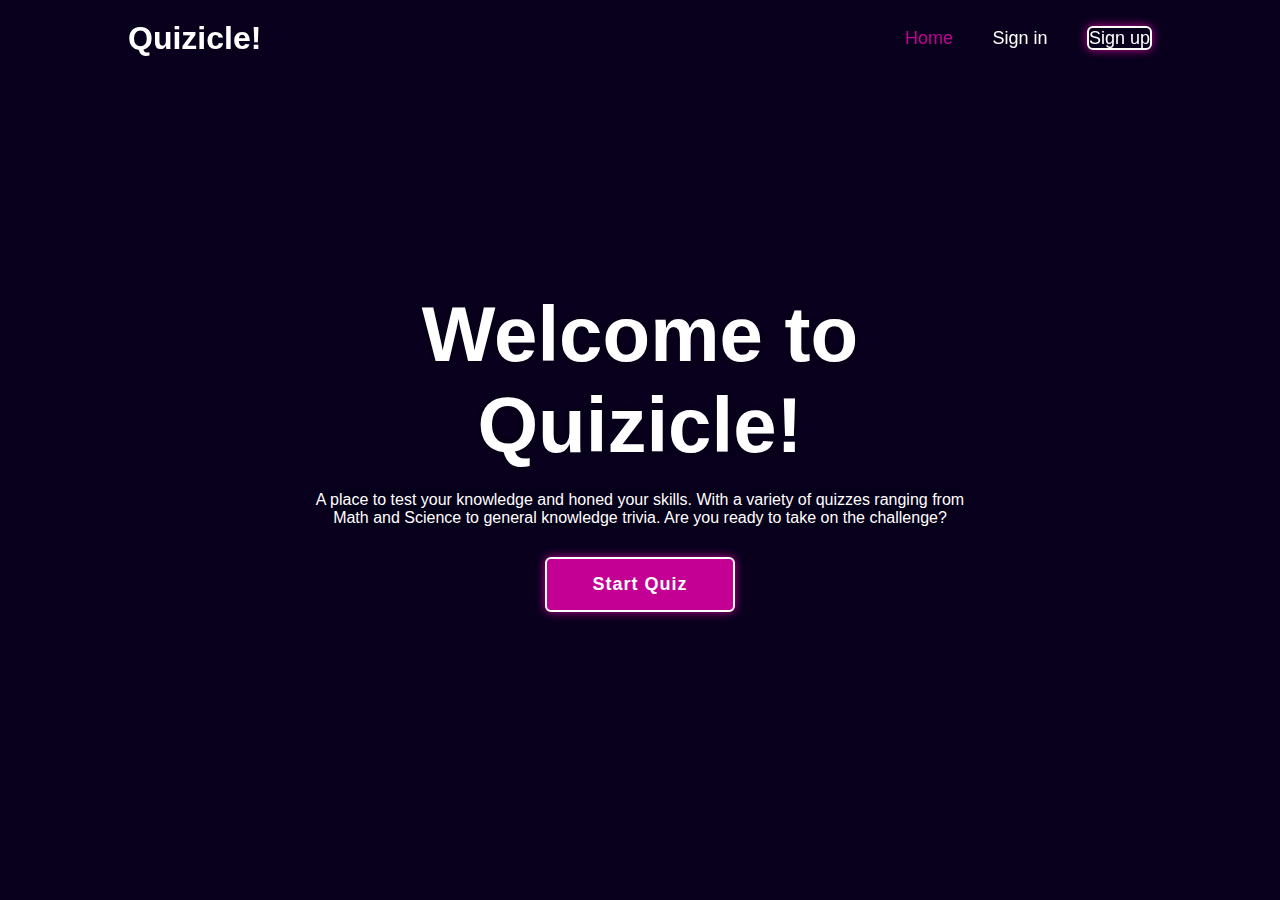
<file: index.html>
<!DOCTYPE html>
<html lang="en">
<head>
    <title>Quizicle</title>
    <meta name="viewport" content="width=device-width, initial-scale=1.0">
    <link rel="stylesheet" href="css/homepage.css">
</head>
<body>
    <main class="main">
        <header class="header">
            <a href="#" class="logo">Quizicle!</a>
            <nav class="navbar">
                <a href="#" class="active">Home</a>
                <a href="signin.html" class="nav">Sign in</a>
                <a href="signup.html" class="nav-btn">Sign up</a>
            </nav>
        </header>
        <section class="home">
            <div class="home-content">
                <h1>Welcome to Quizicle!</h1>
                <p>A place to test your knowledge and honed your skills. With a variety of quizzes ranging from Math and Science to general knowledge trivia. Are you ready to take on the challenge?</p>
                <a href="quizselect.html" class="start-btn">Start Quiz</a>
            </div>
        </section>
    </main>
    <div class="loader"></div>
<script src="javascript/homepage.js"></script>
</body>
</html>
</file>
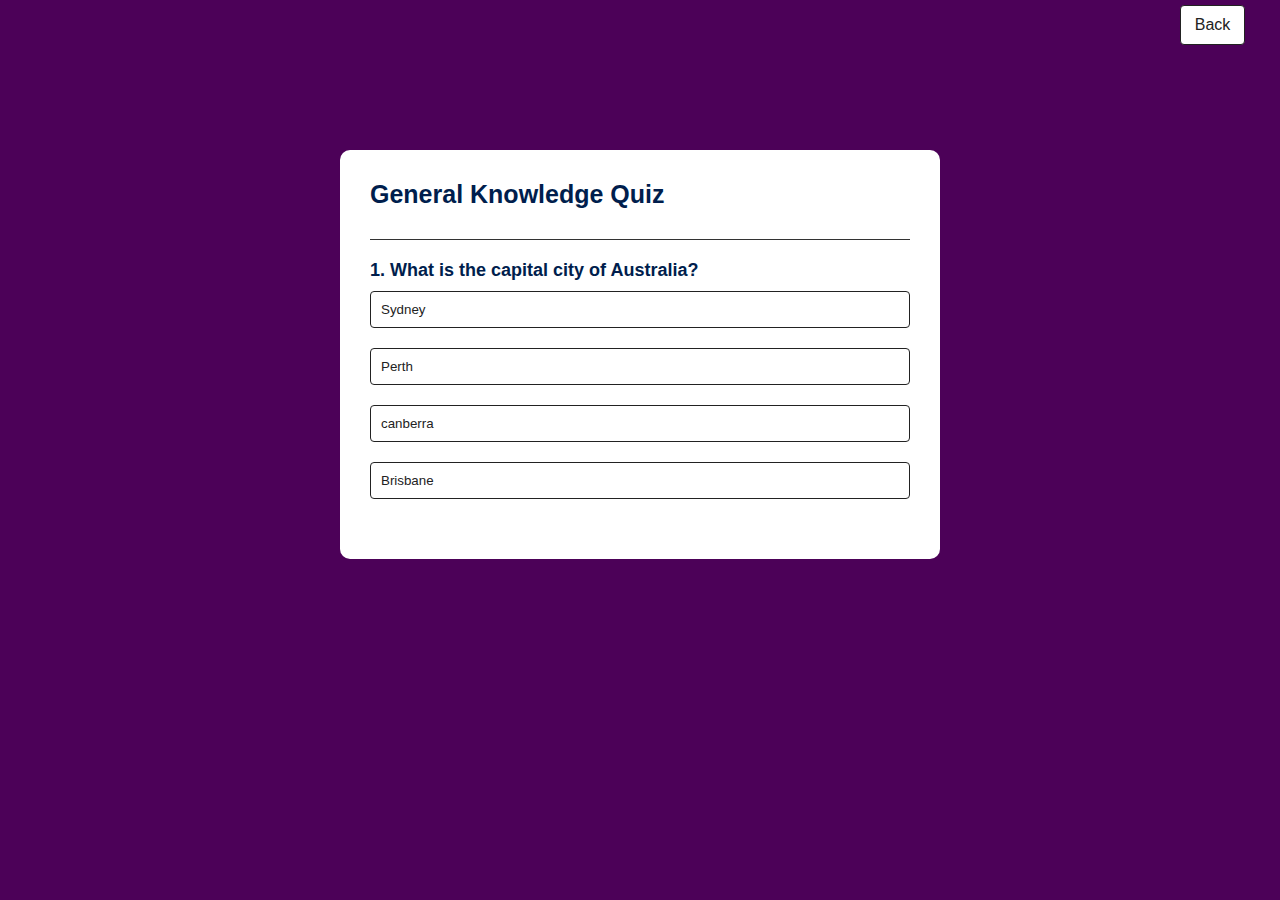
<file: general.html>
<!DOCTYPE html>
<html lang="en">
<head>
    <title>General Knowledge Quiz</title>
    <meta name="viewport" content="width=device-width, initial-scale=1.0">
    <link rel="stylesheet" href="css/general.css">
</head>
<body>
<header>
    <div class="container">
        <div class="nav">        
            <a href="quizselect.html" class="head-btn">Back</a>
        </div>
    </div>
</header>

<div class="app">
    <h1>General Knowledge Quiz</h1>
    <div class="quiz">
        <h2 id="question">questions</h2>
        <div id="answer-buttons">
            <button class="btn">Answer 1</button>
            <button class="btn">Answer 2</button>
            <button class="btn">Answer 3</button>
            <button class="btn">Answer 4</button>
        </div>
        <button id="next-btn">Next</button>
    </div>
</div>

<div class="loader">
    <h1>Let's Begin</h1>
</div>    

<script src="javascript/generalQ.js"></script>
</body>
</html>
</file>
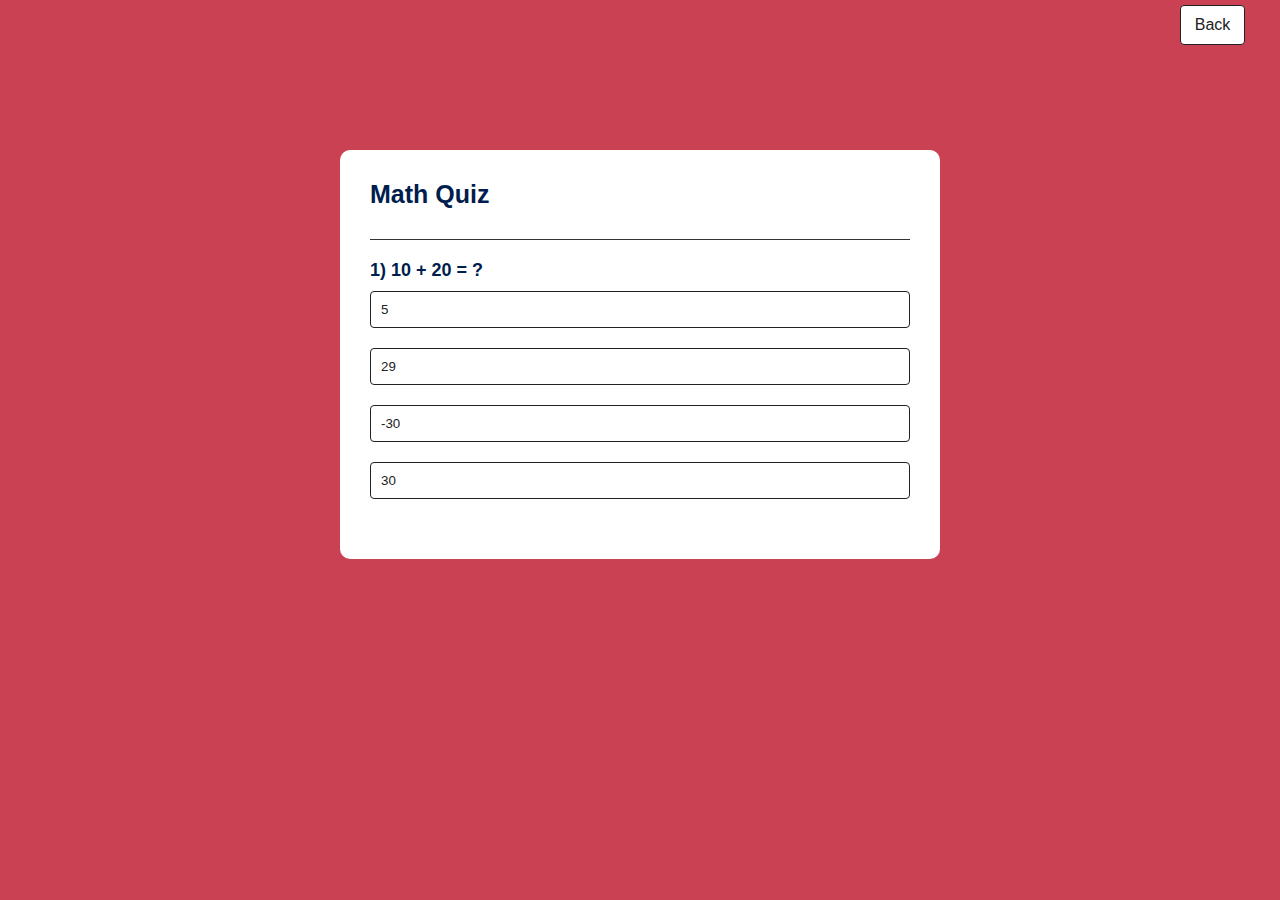
<file: math.html>
<!DOCTYPE html>
<html lang="en">
<head>
    <title>Math Quiz</title>
    <link rel="stylesheet" href="css/math.css">
</head>
<body>
<header>
    <div class="container">
        <div class="nav">        
            <a href="quizselect.html" class="head-btn">Back</a>
        </div>
    </div>
</header>

<div class="app">
    <h1>Math Quiz</h1>
    <div class="quiz">
        <h2 id="question">questions</h2>
        <div id="answer-buttons">
            <button class="btn">Answer 1</button>
            <button class="btn">Answer 2</button>
            <button class="btn">Answer 3</button>
            <button class="btn">Answer 4</button>
        </div>
        <button id="next-btn">Next</button>
    </div>
</div>

<div class="loader">
    <h1>Let's Begin</h1>
</div>  
  
<script src="javascript/mathQ.js"></script>
</body>
</html>
</file>
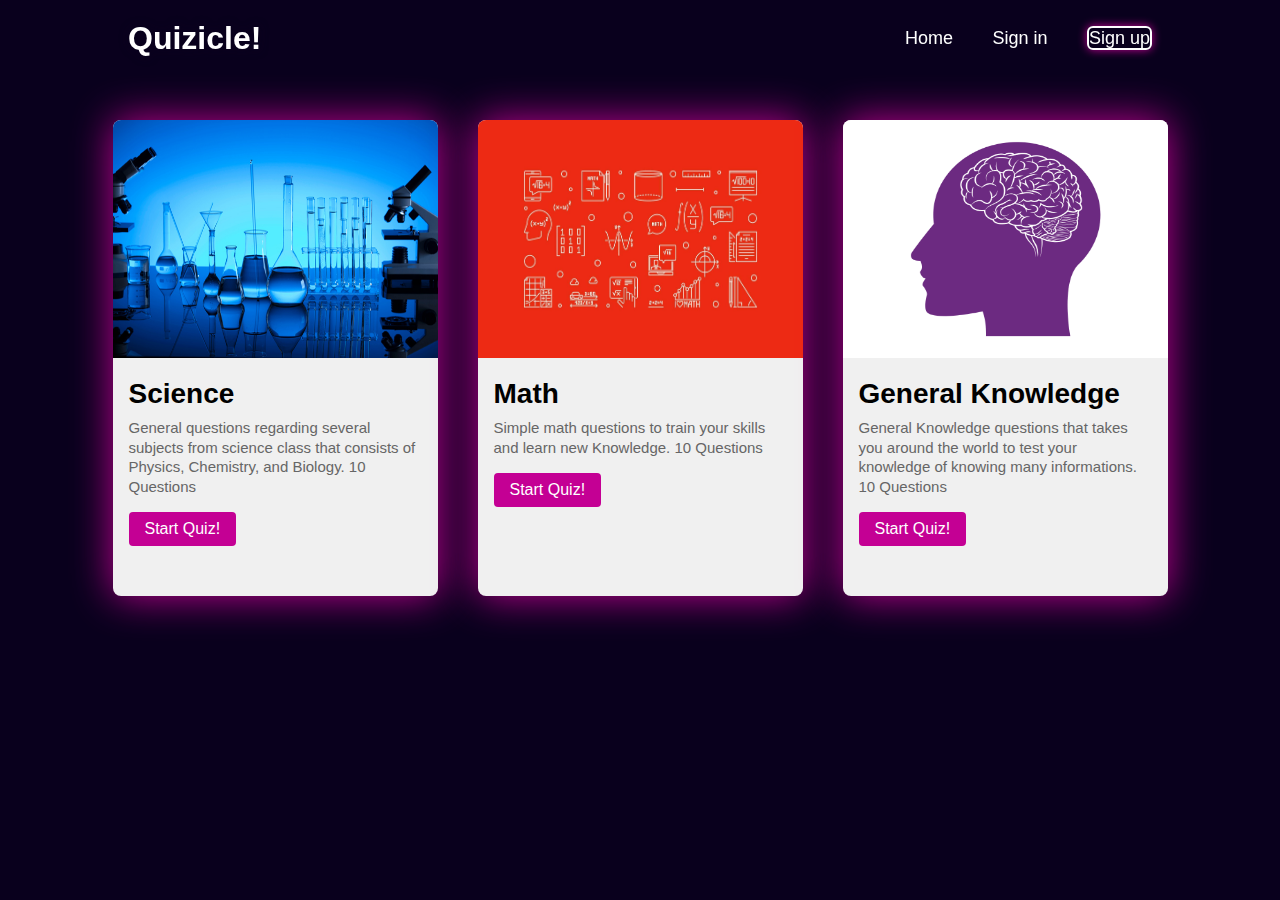
<file: quizselect.html>
<!DOCTYPE html>
<html lang="en">
<head>    
    <title>Select a Quiz!</title>
    <meta name="viewport" content="width=device-width, initial-scale=1.0">
    <link rel="stylesheet" href="css/quizselect.css">
</head>
<body>
    <main class="main">    
        <header class="header">
            <a href="#" class="logo">Quizicle!</a>
            <nav class="navbar">
                <a href="index.html">Home</a>
                <a href="signin.html" class="nav">Sign in</a>
                <a href="signup.html" class="nav-btn">Sign up</a>
            </nav>
        </header>
        <section>
            <div class="card-container">
                <div class="card">
                    <img src="images/sciences.jpg">
                    <div class="card-content">
                        <h3>Science</h3>
                        <p>General questions regarding several subjects from science class that consists of Physics, Chemistry, and Biology. 10 Questions</p>
                        <a href="science.html" class="btn">Start Quiz!</a>
                    </div>
                </div>
                <div class="card">
                    <img src="images/maths.jpg">
                    <div class="card-content">
                        <h3>Math</h3>
                        <p>Simple math questions to train your skills and learn new Knowledge. 10 Questions</p>
                        <a href="math.html" class="btn">Start Quiz!</a>
                    </div>
                </div>
                <div class="card">
                    <img src="images/GK.png">
                    <div class="card-content">
                        <h3>General Knowledge</h3>
                        <p>General Knowledge questions that takes you around the world to test your knowledge of knowing many informations. 10 Questions</p>
                        <a href="general.html" class="btn">Start Quiz!</a>
                    </div>
                </div>
            </div>
        </section>
    </main>
    <div class="loader"></div>
<script src="javascript/quizselect.js"></script>        
</body>
</html>
</file>
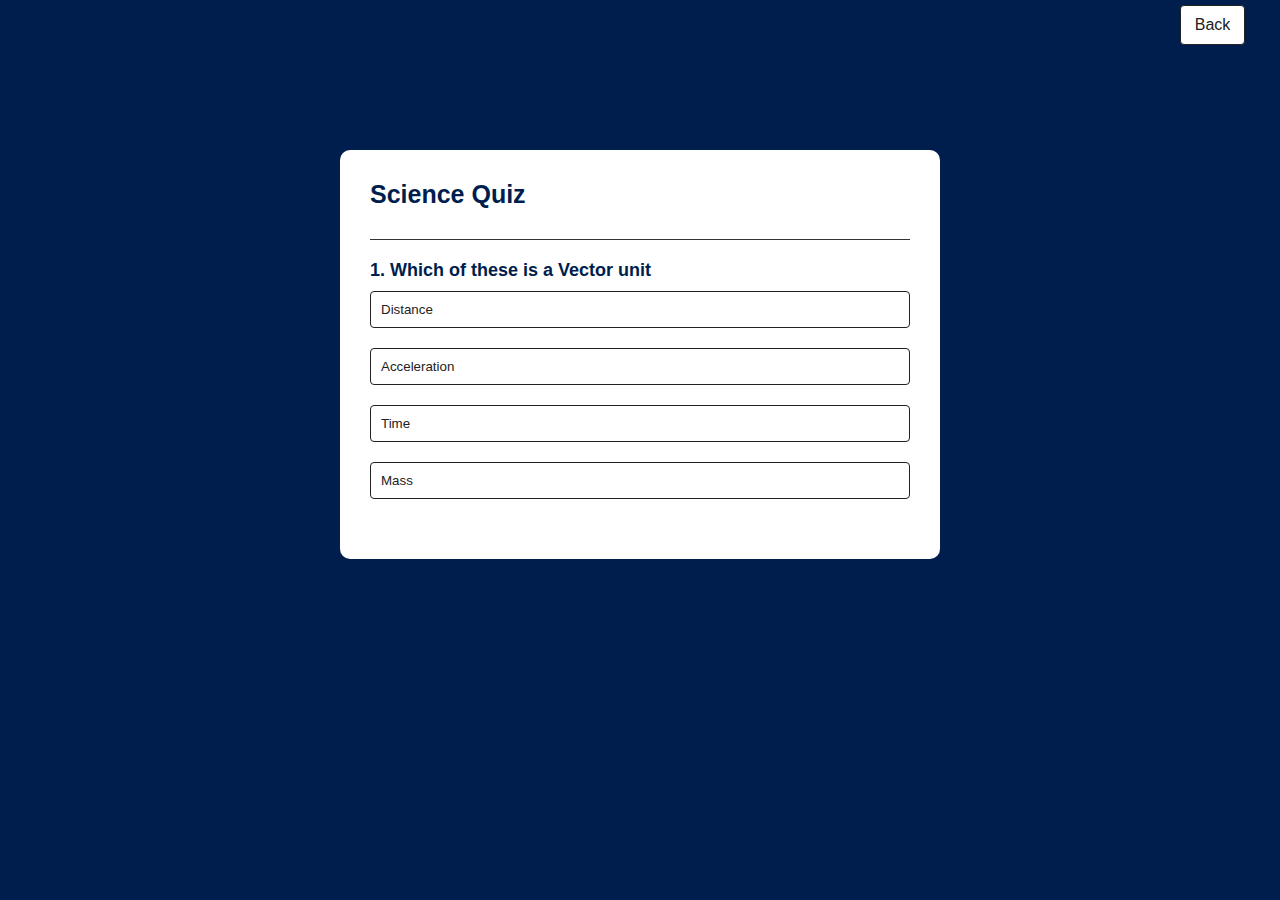
<file: science.html>
<!DOCTYPE html>
<html lang="en">
<head>
    <title>Science Quiz</title>
    <meta name="viewport" content="width=device-width, initial-scale=1.0">
    <link rel="stylesheet" href="css/science.css">
</head>
<body>
<header>
    <div class="container">
        <div class="nav">        
            <a href="quizselect.html" class="head-btn">Back</a>
        </div>
    </div>
</header>

<div class="app">
    <h1>Science Quiz</h1>
    <div class="quiz">
        <h2 id="question">questions</h2>
        <div id="answer-buttons">
            <button class="btn">Answer 1</button>
            <button class="btn">Answer 2</button>
            <button class="btn">Answer 3</button>
            <button class="btn">Answer 4</button>
        </div>
        <button id="next-btn">Next</button>
    </div>
</div>

<div class="loader">
    <h1>Let's Begin</h1>
</div>    

<script src="javascript/scienceQ.js"></script>
</body>
</html>
</file>
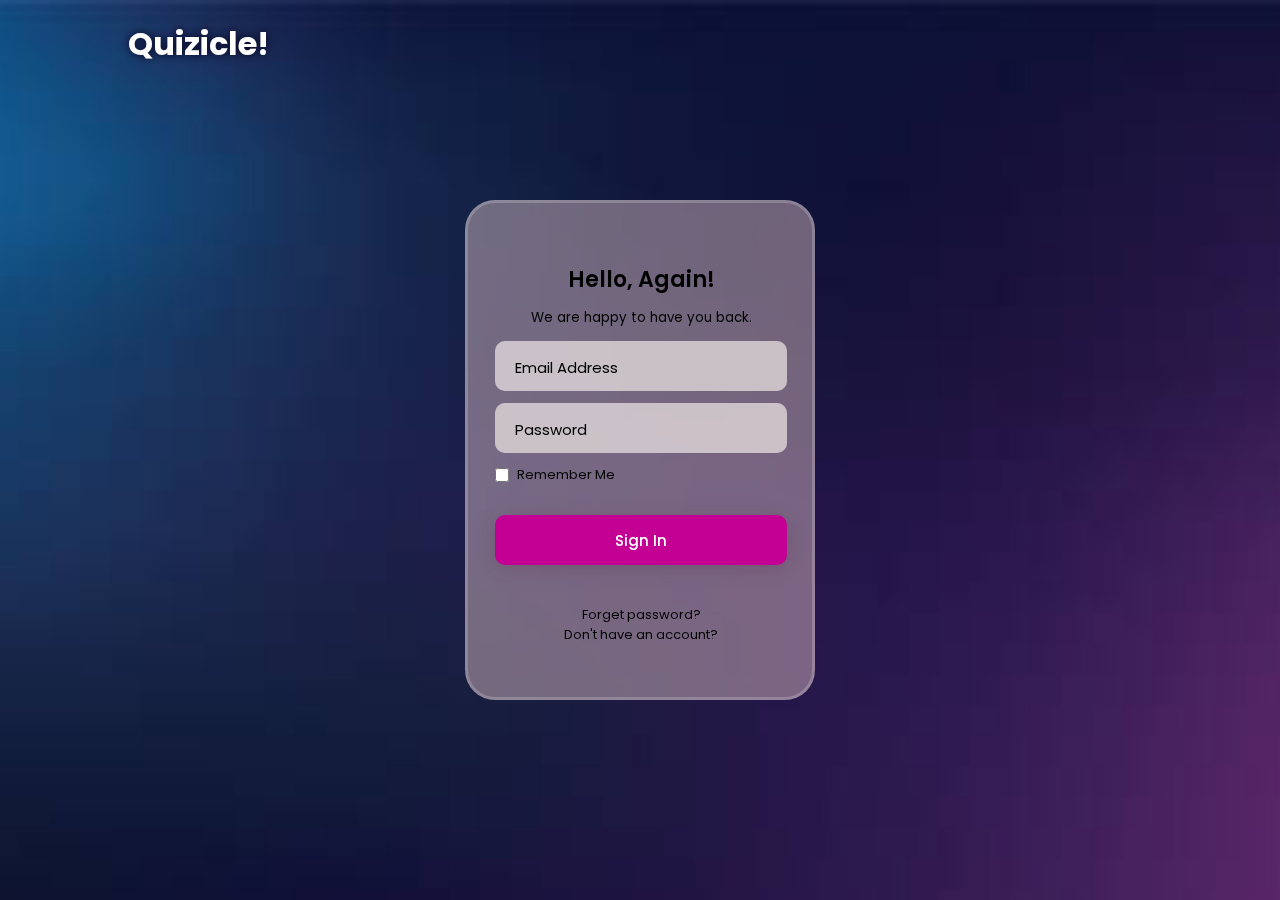
<file: signin.html>
<!DOCTYPE html>
<html lang="en">
<head>
    <title>Document</title>
    <meta name="viewport" content="width=device-width, initial-scale=1.0">
    <link rel="stylesheet" href="https://cdnjs.cloudflare.com/ajax/libs/font-awesome/6.4.2/css/all.min.css" 
    integrity="sha512-z3gLpd7yknf1YoNbCzqRKc4qyor8gaKU1qmn+CShxbuBusANI9QpRohGBreCFkKxLhei6S9CQXFEbbKuqLg0DA==" 
    crossorigin="anonymous" referrerpolicy="no-referrer" />
    <link rel="stylesheet" href="css/sign-in-up.css">
</head>
<body>
    <header class="header">
        <a href="index.html" class="logo">Quizicle!</a>
    </header>
    <section>
        <div class="container">
            <div class="box">
                <div class="box-login" id="login">

                    <div class="top-header">
                        <h3>Hello, Again!</h3>
                        <small>We are happy to have you back.</small>
                    </div>
                    <div class="input-group">
                        <div class="input-field">
                            <input type="text" class="input-box" id="logEmail" required>
                            <label for="logEmail">Email Address</label>
                        </div>
                        <div class="input-field">
                            <input type="password" class="input-box" id="logPassword" required>
                            <label for="logPassword">Password</label>
                            <div class="eye-area">
                                <div class="eye-box" onclick="myLogPassword()">
                                    <i class="fa-regular fa-eye" id="eye"></i>
                                    <i class="fa-regular fa-eye-slash" id="eye-slash"></i>
                                </div>
                            </div>
                        </div>
                        <div class="remember">
                            <input type="checkbox" id="formcheck" class="check">
                            <label for="formcheck"> Remember Me</label>
                        </div>
                        <div class="input-field">
                            <form action="#">
                                <input type="submit" class="input-submit" value="Sign In">
                            </form>
                        </div>
                        <div class="forgot">
                                <a href="#">Forget password?</a>
                                <br>
                                <a href="signup.html">Don't have an account?</a>
                        </div>
                    </div>
                </div>
            </div>
        </div>
    </section>
    <div class="loader"></div>
<script src="javascript/sign-in-up.js"></script>
</body>
</html>
</file>
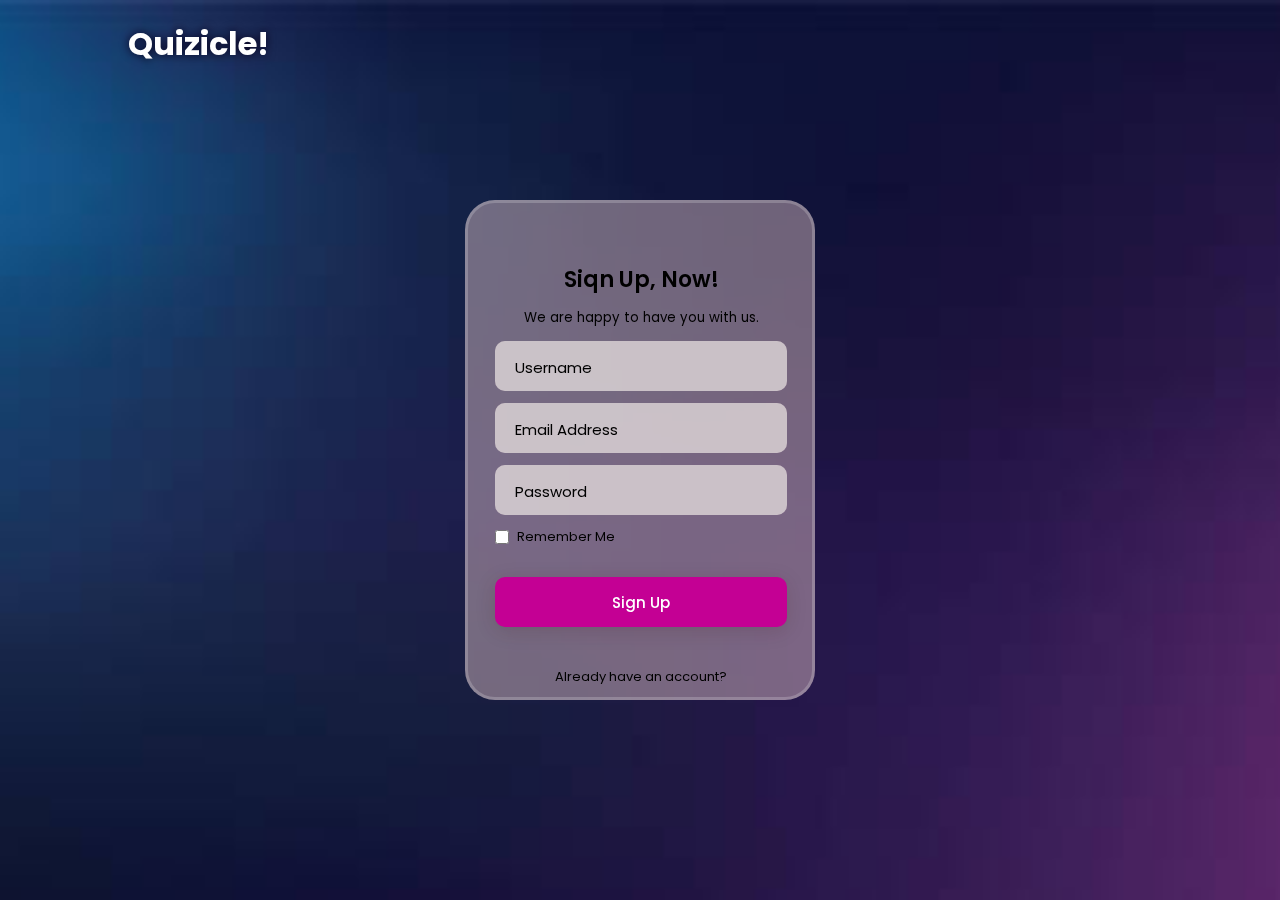
<file: signup.html>
<!DOCTYPE html>
<html lang="en">
<head>
    <title>Document</title>
    <meta name="viewport" content="width=device-width, initial-scale=1.0">
    <link rel="stylesheet" href="https://cdnjs.cloudflare.com/ajax/libs/font-awesome/6.4.2/css/all.min.css" 
    integrity="sha512-z3gLpd7yknf1YoNbCzqRKc4qyor8gaKU1qmn+CShxbuBusANI9QpRohGBreCFkKxLhei6S9CQXFEbbKuqLg0DA==" 
    crossorigin="anonymous" referrerpolicy="no-referrer" />
    <link rel="stylesheet" href="css/sign-in-up.css">
</head>
<body>
    <header class="header">
        <a href="index.html" class="logo">Quizicle!</a>
    </header>
    <section>
        <div class="container">
            <div class="box">
                <div class="box-login" id="login">

                    <div class="top-header">
                        <h3>Siqn Up, Now!</h3>
                        <small>We are happy to have you with us.</small>
                    </div>
                    <div class="input-group">
                        <div class="input-field">
                            <input type="text" class="input-box" id="regUser" required>
                            <label for="regUser">Username</label>
                        </div>
                        <div class="input-field">
                            <input type="text" class="input-box" id="regEmail" required>
                            <label for="reggEmail">Email Address</label>
                        </div>
                        <div class="input-field">
                            <input type="password" class="input-box" id="regPassword" required>
                            <label for="regPassword">Password</label>
                            <div class="eye-area">
                                <div class="eye-box" onclick="myRegPassword()">
                                    <i class="fa-regular fa-eye" id="eye-2"></i>
                                    <i class="fa-regular fa-eye-slash" id="eye-slash-2"></i>
                                </div>
                            </div>
                        </div>
                        <div class="remember">
                            <input type="checkbox" id="formcheck" class="check">
                            <label for="formcheck"> Remember Me</label>
                        </div>
                        <div class="input-field">
                            <form action="#">
                                <input type="submit" class="input-submit" value="Sign Up">
                            </form>
                        </div>
                        <div class="forgot">
                            <a href="signin.html">Already have an account?</a>
                        </div>
                    </div>
                </div>
            </div>
        </div>
    </section>
    <div class="loader"></div>
<script src="javascript/sign-in-up.js"></script>
</body>
</html>
</file>
<file: css/homepage.css>
* {
    margin: 0;
    padding: 0;
    box-sizing: border-box;
    font-family: 'Poppins',sans-serif;
}

body {
    color: #fff;
    background-color: #09001d;
}

.header {
    position: fixed;
    top: 0;
    left: 0;
    width: 100%;
    padding: 20px 10%;
    background: transparent;
    display: flex;
    justify-content: space-between;
    align-items: center;
    z-index: 100;
    position: fixed;
}

.logo {
    font-size: 32px;
    color: #fff;
    text-decoration: none;
    font-weight: 700;
    filter: drop-shadow(0 0 5px #09001d);
}

.navbar a {
    font-size: 18px;
    color: #fff;
    text-decoration: none;
    font-weight: 500;
    margin-left: 35px;
    transition: 0.3s;
}

.navbar a:hover,
.navbar a.nav-btn:hover,
.navbar a.active {
    color: #c40094;
}

.navbar a.nav-btn {
    width: 10px;
    height: 55px;
    background: transparent;
    border: 2px solid #fff;
    outline: none;
    border-radius: 6px;
    box-shadow: 0 0 10px #c40094;
    font-size: 18px;
    color: #fff;
    cursor: pointer;
    text-decoration: none;
    transition: 0.3s;
}

.home {
    height: 100vh;
    width: 100%;
    display: flex;
    justify-content: center;
    align-items: center;
}

.home-content {
    max-width: 650px;
    display: flex;
    align-items: center;
    flex-direction: column;
}

.home-content h1 {
    font-size: 78px;
    font-weight: 700;
    text-shadow: 0 0 10px rgba(0, 0, 0, 0.3);
    text-align: center;
}

.home-content p {
    font-size: 16px;
    text-align: center;
    text-shadow: 0 0 10px rgba(0, 0, 0, 0.3);
    margin-top: 20px;
    margin-bottom: 30px;
}

.home-content .start-btn {
    width: 190px;
    height: 55px;
    background: #c40094;
    border: 2px solid #fff;
    outline: none;
    border-radius: 6px;
    box-shadow: 0 0 10px #c40094;
    font-size: 18px;
    color: #fff;
    letter-spacing: 1px;
    font-weight: 600;
    cursor: pointer;
    text-decoration: none;
    display: flex;
    align-items: center;
    justify-content: center;
    transition: 0.5s;
}

.home-content .start-btn:hover {
    background: #8d106e; 
    box-shadow: none;
}

.loader {
    position: fixed;
    top: 0;
    left: 0;
    width: 100vw;
    height: 100vh;
    display: flex;
    justify-content: center;
    align-items: center;
    background-color: #3a324a;
    transition: opacity 0.75s, visibility 0.75s;
    position: fixed;
    z-index: 101;
}

.loader-hidden {
    opacity: 0;
    visibility: hidden;
}

.loader:after {
    content: "";
    width: 75px;
    height: 75px;
    border: 5px solid #dddddd;
    border-top-color: #c40094;
    border-radius: 50%;
    animation: loading 0.75s ease infinite;
}

@keyframes loading {
    from{
        transform: rotate(0turn);
    }
    to{
        transform: rotate(1turn);
    }
}

@media(max-width: 600px) {
    .logo  {
        display: none;
    }

    .navbar {
        width: 100%;
        text-align: center;
        margin-right: 15px;
    }
}
</file>
<file: css/general.css>
* {
    margin: 0;
    padding: 0;
    font-family: 'Poppins', sans-serif;
    box-sizing: border-box;
}

body {
    background: #4c0158;
}

header {
    display: block;
    width: 100%;
    background: var(--bg-color);
    position: fixed;
    top: 0;
    left: 0;
    z-index: 101;
}

.nav {
    display: flex;
    align-items: center;
    padding: 5px 35px;
}

.head-btn {
    background: #fff;
    color: #222;
    font-weight: 500;
    width: 100%;
    border: 1px solid #222;
    padding: 10px;
    margin-left: auto;
    text-align: center;
    border-radius: 4px;
    cursor: pointer;
    transition: all 0.3s;
    text-decoration: none;
}

.head-btn:hover:not([disabled]) {
    background: #222;
    color: #fff;
}

.container {
    max-width: 135px;
    margin-left: auto;
}

.app {
    background: #fff;
    width: 90%;
    max-width: 600px;
    margin: 150px auto 0;
    border-radius: 10px;
    padding: 30px;
}

.app h1 {
    font-size: 25px;
    color: #001e4d;
    font-weight: 600;
    border-bottom: 1px solid #333;
    padding-bottom: 30px;
}

.quiz {
    padding: 20px 0;
}

.quiz h2 {
    font-size: 18px;
    color: #001e4d;
    font-weight: 600;
}

.btn {
    background: #fff;
    color: #222;
    font-weight: 500;
    width: 100%;
    border: 1px solid #222;
    padding: 10px;
    margin: 10px 0;
    text-align: left;
    border-radius: 4px;
    cursor: pointer;
    transition: all 0.3s;
}

.btn:hover:not([disabled]) {
    background: #222;
    color: #fff;
}

.btn:disabled {
    cursor: no-drop;
}

#next-btn {
    background: #001e4d;
    color: #fff;
    font-weight: 500;
    width: 150px;
    border: 0;
    padding: 10px;
    margin: 20px auto 0;
    border-radius: 4px;
    cursor: pointer;
    display: none;
}

.correct {
    background: #9aeabc;
}

.incorrect {
    background: #ff9383;
}


.loader {
    position: fixed;
    top: 0;
    left: 0;
    width: 100vw;
    height: 100vh;
    display: flex;
    justify-content: center;
    align-items: center;
    background-color: #4c0158;
    transition: opacity 4.0s, visibility 3.0s;
    position: fixed;
    z-index: 100;
}

.loader-hidden {
    opacity: 0;
    visibility: hidden;
}

.loader h1 {
    color: #fff;
    text-align: center;
    text-shadow: 0 0 10px rgba(0, 0, 0, 0.3);
}
</file>
<file: css/math.css>
* {
    margin: 0;
    padding: 0;
    font-family: 'Poppins', sans-serif;
    box-sizing: border-box;
}

body {
    background: #cb4154;
}

header {
    display: block;
    width: 100%;
    background: var(--bg-color);
    position: fixed;
    top: 0;
    left: 0;
    z-index: 101;
}

.nav {
    display: flex;
    align-items: center;
    padding: 5px 35px;
}

.head-btn {
    background: #fff;
    color: #222;
    font-weight: 500;
    width: 100%;
    border: 1px solid #222;
    padding: 10px;
    margin-left: auto;
    text-align: center;
    border-radius: 4px;
    cursor: pointer;
    transition: all 0.3s;
    text-decoration: none;
}

.head-btn:hover:not([disabled]) {
    background: #222;
    color: #fff;
}

.container {
    max-width: 135px;
    margin-left: auto;
}

.app {
    background: #fff;
    width: 90%;
    max-width: 600px;
    margin: 150px auto 0;
    border-radius: 10px;
    padding: 30px;
}

.app h1 {
    font-size: 25px;
    color: #001e4d;
    font-weight: 600;
    border-bottom: 1px solid #333;
    padding-bottom: 30px;
}

.quiz {
    padding: 20px 0;
}

.quiz h2 {
    font-size: 18px;
    color: #001e4d;
    font-weight: 600;
}

.btn {
    background: #fff;
    color: #222;
    font-weight: 500;
    width: 100%;
    border: 1px solid #222;
    padding: 10px;
    margin: 10px 0;
    text-align: left;
    border-radius: 4px;
    cursor: pointer;
    transition: all 0.3s;
}

.btn:hover:not([disabled]) {
    background: #222;
    color: #fff;
}

.btn:disabled {
    cursor: no-drop;
}

#next-btn {
    background: #001e4d;
    color: #fff;
    font-weight: 500;
    width: 150px;
    border: 0;
    padding: 10px;
    margin: 20px auto 0;
    border-radius: 4px;
    cursor: pointer;
    display: none;
}

.correct {
    background: #9aeabc;
}

.incorrect {
    background: #ff9383;
}


.loader {
    position: fixed;
    top: 0;
    left: 0;
    width: 100vw;
    height: 100vh;
    display: flex;
    justify-content: center;
    align-items: center;
    background-color: #cb4154;
    transition: opacity 4.0s, visibility 3.0s;
    position: fixed;
    z-index: 100;
}

.loader-hidden {
    opacity: 0;
    visibility: hidden;
}

.loader h1 {
    color: #fff;
    text-align: center;
    text-shadow: 0 0 10px rgba(0, 0, 0, 0.3);
}
</file>
<file: css/quizselect.css>
* {
    margin: 0;
    padding: 0;
    box-sizing: border-box;
    font-family: 'Poppins',sans-serif;
}

body {
    color: black;
    background-color: #09001d;
}

.header {
    position: fixed;
    top: 0;
    left: 0;
    width: 100%;
    padding: 20px 10%;
    background: transparent;
    display: flex;
    justify-content: space-between;
    align-items: center;
    z-index: 100;
    position: fixed;
}

.logo {
    font-size: 32px;
    color: #fff;
    text-decoration: none;
    font-weight: 700;
    filter: drop-shadow(0 0 5px #09001d);
}

.navbar a {
    font-size: 18px;
    color: #fff;
    text-decoration: none;
    font-weight: 500;
    margin-left: 35px;
    transition: 0.3s;
}

.navbar a:hover,
.navbar a.nav-btn:hover,
.navbar a.active {
    color: #c40094;
}

.navbar a.nav-btn {
    width: 10px;
    height: 55px;
    background: transparent;
    border: 2px solid #fff;
    outline: none;
    border-radius: 6px;
    box-shadow: 0 0 10px #c40094;
    font-size: 18px;
    color: #fff;
    cursor: pointer;
    text-decoration: none;
    transition: 0.3s;
}

.card-container {
    display: flex;
    justify-content: center;
    flex-wrap: wrap;
    margin-top: 100px;   
}

.card {
    width: 325px;
    background-color: #f0f0f0;
    border-radius: 8px;
    overflow: hidden;
    box-shadow: 0 2px 4px rgba(0, 0, 0, 0.2);
    margin: 20px;
    box-shadow: 0 0 40px #c40094
}

.card img {
    width: 100%;
    height: 50%;
}

.card-content {
    padding: 16px;
}

.card-content h3 {
    font-size: 28px;
    margin-bottom: 8px;
}

.card-content p {
    color: #666;
    font-size: 15px;
    line-height: 1.3;
}

.card-content .btn {
    color: #fff;
    display: inline-block;
    padding: 8px 16px;
    background-color: #c40094;
    text-decoration: none;
    border-radius: 4px;
    margin-top: 16px;
    cursor: pointer;
    transition: 0.5s;
}

.card-content .btn:hover {
    background: #8d106e; 
    box-shadow: none;
}


.loader {
    position: fixed;
    top: 0;
    left: 0;
    width: 100vw;
    height: 100vh;
    display: flex;
    justify-content: center;
    align-items: center;
    background-color: #3a324a;
    transition: opacity 0.75s, visibility 0.75s;
    position: fixed;
    z-index: 101;
}

.loader-hidden {
    opacity: 0;
    visibility: hidden;
}

.loader:after {
    content: "";
    width: 75px;
    height: 75px;
    border: 5px solid #dddddd;
    border-top-color: #c40094;
    border-radius: 50%;
    animation: loading 0.75s ease infinite;
}

@keyframes loading {
    from{
        transform: rotate(0turn);
    }
    to{
        transform: rotate(1turn);
    }
}

@media(max-width: 600px) {
    .logo  {
        display: none;
    }

    .navbar {
        width: 100%;
        text-align: center;
        margin-right: 15px;
    }

    .header {
        position: absolute;
    }
}
</file>
<file: css/science.css>
* {
    margin: 0;
    padding: 0;
    font-family: 'Poppins', sans-serif;
    box-sizing: border-box;
}

body {
    background: #001e4d;
}

header {
    display: block;
    width: 100%;
    background: var(--bg-color);
    position: fixed;
    top: 0;
    left: 0;
    z-index: 101;
}

.nav {
    display: flex;
    align-items: center;
    padding: 5px 35px;
}

.head-btn {
    background: #fff;
    color: #222;
    font-weight: 500;
    width: 100%;
    border: 1px solid #222;
    padding: 10px;
    margin-left: auto;
    text-align: center;
    border-radius: 4px;
    cursor: pointer;
    transition: all 0.3s;
    text-decoration: none;
}

.head-btn:hover:not([disabled]) {
    background: #222;
    color: #fff;
}

.container {
    max-width: 135px;
    margin-left: auto;
}

.app {
    background: #fff;
    width: 90%;
    max-width: 600px;
    margin: 150px auto 0;
    border-radius: 10px;
    padding: 30px;
}

.app h1 {
    font-size: 25px;
    color: #001e4d;
    font-weight: 600;
    border-bottom: 1px solid #333;
    padding-bottom: 30px;
}

.quiz {
    padding: 20px 0;
}

.quiz h2 {
    font-size: 18px;
    color: #001e4d;
    font-weight: 600;
}

.btn {
    background: #fff;
    color: #222;
    font-weight: 500;
    width: 100%;
    border: 1px solid #222;
    padding: 10px;
    margin: 10px 0;
    text-align: left;
    border-radius: 4px;
    cursor: pointer;
    transition: all 0.3s;
}

.btn:hover:not([disabled]) {
    background: #222;
    color: #fff;
}

.btn:disabled {
    cursor: no-drop;
}

#next-btn {
    background: #001e4d;
    color: #fff;
    font-weight: 500;
    width: 150px;
    border: 0;
    padding: 10px;
    margin: 20px auto 0;
    border-radius: 4px;
    cursor: pointer;
    display: none;
}

.correct {
    background: #9aeabc;
}

.incorrect {
    background: #ff9383;
}


.loader {
    position: fixed;
    top: 0;
    left: 0;
    width: 100vw;
    height: 100vh;
    display: flex;
    justify-content: center;
    align-items: center;
    background-color: #001e4d;
    transition: opacity 4.0s, visibility 3.0s;
    position: fixed;
    z-index: 100;
}

.loader-hidden {
    opacity: 0;
    visibility: hidden;
}

.loader h1 {
    color: #fff;
    text-align: center;
    text-shadow: 0 0 10px rgba(0, 0, 0, 0.3);
}
</file>
<file: css/sign-in-up.css>
@import url(https://fonts.googleapis.com/css2?family=Poppins%3Awght%40400%3B500&display=swap%27%29%3B);

* {
    margin: 0;
    padding: 0;
    box-sizing: border-box;
    font-family: 'Poppins', sans-serif;
}

.header {
    position: fixed;
    top: 0;
    left: 0;
    width: 100%;
    padding: 20px 10%;
    background: transparent;
    display: flex;
    justify-content: space-between;
    align-items: center;
    z-index: 100;
    position: fixed;
}

.logo {
    position: relative;
    font-size: 32px;
    color: #fff;
    text-decoration: none;
    font-weight: 700;
    filter: drop-shadow(0 0 5px #09001d);
}

body {
    background: url(login2.jpg);
    background-size: cover;
    background-position: center;
    background-repeat: no-repeat;
    background-attachment: fixed;
    background-color: #09001d;
}

.container {
    display: flex;
    justify-content: center;
    align-items: center;
    min-height: 100vh;
}

.box {
    display: flex;
    flex-direction: row;
    position: relative;
    padding: 60px 20px 30px 20px;
    height: 500px;
    width: 350px;
    background-color: rgb(255, 220, 220, 0.4);
    border-radius: 30px;
    -webkit-backdrop-filter: blur(15px);
    backdrop-filter: blur(15px);
    border: 3px solid rgba(255, 255, 255, 0.2);
    overflow: hidden;
}

.box-login {
    position: absolute;
    width: 85%;
    left: 27px;
    transition: o.5s ease-in-out;
}

.top-header {
    text-align: center;
}

.top-header h3 {
    font-size: 22px;
    font-weight: 600;
    margin-bottom: 8px;
}

.input-group {
    width: 100%;
}

.input-field {
    margin: 12px 0;
    position: relative;
}

.input-box {
    width: 100%;
    height: 50px;
    font-size: 15px;
    color: #040404;
    border: none;
    border-radius: 10px;
    padding: 7px 45px 0 20px;
    background: rgba(224, 223, 223, 0.6);
    backdrop-filter: blur(2px);
    outline: none;
}

.input-field label {
    position: absolute;
    left: 20px;
    top: 15px;
    font-size: 15px;
    transition: 0.3s ease-in-out;
}

.input-box:focus ~ label,.input-box:valid ~ label {
    top: 2px;
    font-size: 10px;
    color: #c12828;
    font-weight: 500;
}

.remember {
    display: flex;
    font-size: 13px;
    margin: 12px 0 30px 0;
    color: #000;
}

.check {
    margin-right: 8px;
    width: 14px;
}

.input-submit {
    width: 100%;
    height: 50px;
    font-size: 15px;
    font-weight: 500;
    border: none;
    border-radius: 10px;
    background: #c40094;
    color: #fff;
    box-shadow: 0px 4px 20px rgba(62, 9, 9, 0.145);
    cursor: pointer;
    transition: 0.4s;
}

.input-submit:hover {
    background: #8d106e;
    box-shadow: 0px 4px 20px rgba(62, 9, 9, 0.32);
}

.forgot {
    text-align: center;
    font-size: 13px;
    font: 500;
    margin-top: 40px;
}

.forgot a {
    text-decoration: none;
    color: #000;
}

.eye-area {
    position: absolute;
    top: 25px;
    right: 25px;
}

.eye-box {
    display: flex;
    justify-content: center;
    align-items: center;
    position: relative;
}

i {
    position: absolute;
    color: #444444;
    cursor: pointer;
}

#eye,#eye-2 {
    opacity: 1;
}

#eye-slash,#eye-slash-2 {
    opacity: 0;
}


.loader {
    position: fixed;
    top: 0;
    left: 0;
    width: 100vw;
    height: 100vh;
    display: flex;
    justify-content: center;
    align-items: center;
    background-color: #3a324a;
    transition: opacity 0.75s, visibility 0.75s;
    position: fixed;
    z-index: 101;
}

.loader-hidden {
    opacity: 0;
    visibility: hidden;
}


@media(max-width: 600px) {
    .logo {
        width: 100%;
        text-align: center;   
    }

    .box {
        width: 100%;
    }
}
</file>
